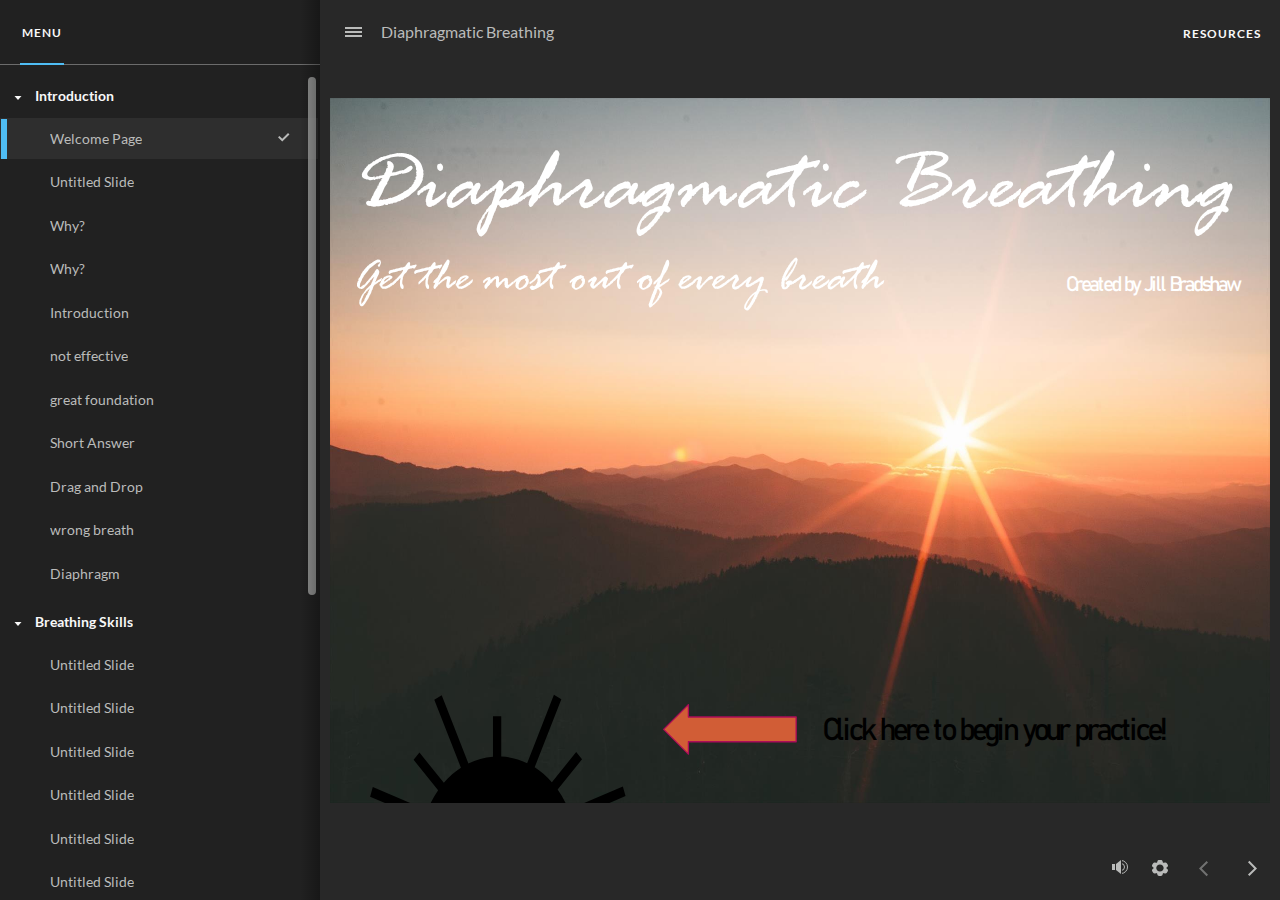
<file: index.html>
﻿<!doctype html>
<html lang="en-US">
<head>
  <meta charset="utf-8">
  <!-- Created using Storyline 360 - http://www.articulate.com  -->
  <!-- version: 3.73.30119.0 -->
  <title>Diaphragmatic Breathing</title>
  <meta http-equiv="x-ua-compatible" content="IE=edge"/>
  <meta name="viewport" content="width=device-width,initial-scale=1,user-scalable=no,shrink-to-fit=no,minimal-ui"/>
  <meta name="apple-mobile-web-app-capable" content="yes"/>
  <style>
    html, body { height: 100%; padding: 0; margin: 0 }
    #app { height: 100%; width: 100%; }
  </style>

  <script>
    window.DS = {};
    window.globals = {
      DATA_PATH_BASE: '',
      HAS_FRAME: true,
      HAS_SLIDE: true,

      lmsPresent: false,
      tinCanPresent: false,
      cmi5Present: false,
      aoSupport: false,
      scale: 'noscale',
      captureRc: false,
      browserSize: 'optimal',
      bgColor: '#282828',
      features: 'AccessibleVideo,ConnectionMessages,FullScreenToggle,InsertSvgPicture,LayerPresentAsDialog,MultipleQuizTracking,PlayerSpeedControl,StreamingVideo,UpdatedThemeEditor,UseAudioElement',
      themeName: 'unified',
      preloaderColor: '#FFFFFF',
      suppressAnalytics: false,
      productChannel: 'stable',
      publishSource: 'storyline',
      aid: 'aid|52fabfba-9733-40dd-a37b-a649041f8570',
      cid: '397ce1e1-59af-4819-918e-bb72c94bd763',
      playerVersion: '3.73.30119.0',
      publishTimestamp: '2023-04-12T00:44:42.3180152Z',
      maxIosVideoElements: 10,
      connectionSettings: { message: 'You%20are%20offline.%20Trying%20to%20reconnect...', useDarkTheme: false },

      
      parseParams: function(qs) {
        if (window.globals.parsedParams != null) {
          return window.globals.parsedParams;
        }
        qs = (qs || window.location.search.substr(1)).split('+').join(' ');
        var params = {},
            tokens,
            re = /[?&]?([^=]+)=([^&]*)/g;

        while (tokens = re.exec(qs)) {
          params[decodeURIComponent(tokens[1]).trim()] =
            decodeURIComponent(tokens[2]).trim();
        }
        window.globals.parsedParams = params;
        return params;
      }

    };
  </script>
  <script>
    var isIe11 = ('ActiveXObject' in window || window.MSBlobBuilder != null)
      && window.msCrypto != null && !window.ActiveXObject;
    if (isIe11) {
      window.globals.unsupportedBrowser = true;
      document.write(atob('[base64]'));
    }
  </script>
  
  <script>window.THREE = { };</script>
  <script src='html5/lib/hls/hls.min.js' type=text/javascript></script>
</head>
<body style="background: #282828" class="cs-HTML theme-unified">
  <!-- 360 -->
  <script>!function(){var e,i=/iPhone/i,o=/iPod/i,n=/iPad/i,t=/\biOS-universal(?:.+)Mac\b/i,r=/\bAndroid(?:.+)Mobile\b/i,a=/Android/i,d=/(?:SD4930UR|\bSilk(?:.+)Mobile\b)/i,p=/Silk/i,l=/Windows Phone/i,u=/\bWindows(?:.+)ARM\b/i,b=/BlackBerry/i,s=/BB10/i,c=/Opera Mini/i,f=/\b(CriOS|Chrome)(?:.+)Mobile/i,h=/Mobile(?:.+)Firefox\b/i,v=function(e){return void 0!==e&&"MacIntel"===e.platform&&"number"==typeof e.maxTouchPoints&&e.maxTouchPoints>1&&"undefined"==typeof MSStream};e=function(e){var m={userAgent:"",platform:"",maxTouchPoints:0};e||"undefined"==typeof navigator?"string"==typeof e?m.userAgent=e:e&&e.userAgent&&(m={userAgent:e.userAgent,platform:e.platform,maxTouchPoints:e.maxTouchPoints||0}):m={userAgent:navigator.userAgent,platform:navigator.platform,maxTouchPoints:navigator.maxTouchPoints||0};var g=m.userAgent,y=g.split("[FBAN");void 0!==y[1]&&(g=y[0]),void 0!==(y=g.split("Twitter"))[1]&&(g=y[0]);var A=function(e){return function(i){return i.test(e)}}(g),w={apple:{phone:A(i)&&!A(l),ipod:A(o),tablet:!A(i)&&(A(n)||v(m))&&!A(l),universal:A(t),device:(A(i)||A(o)||A(n)||A(t)||v(m))&&!A(l)},amazon:{phone:A(d),tablet:!A(d)&&A(p),device:A(d)||A(p)},android:{phone:!A(l)&&A(d)||!A(l)&&A(r),tablet:!A(l)&&!A(d)&&!A(r)&&(A(p)||A(a)),device:!A(l)&&(A(d)||A(p)||A(r)||A(a))||A(/\bokhttp\b/i)},windows:{phone:A(l),tablet:A(u),device:A(l)||A(u)},other:{blackberry:A(b),blackberry10:A(s),opera:A(c),firefox:A(h),chrome:A(f),device:A(b)||A(s)||A(c)||A(h)||A(f)},any:!1,phone:!1,tablet:!1};return w.any=w.apple.device||w.android.device||w.windows.device||w.other.device,w.phone=w.apple.phone||w.android.phone||w.windows.phone,w.tablet=w.apple.tablet||w.android.tablet||w.windows.tablet,w}(),"object"==typeof exports&&"undefined"!=typeof module?module.exports=e:"function"==typeof define&&define.amd?define((function(){return e})):this.isMobile=e}();
    window.isMobile.apple.tablet = window.isMobile.apple.tablet ||
      (navigator.platform === 'MacIntel' && navigator.maxTouchPoints > 1);
    window.isMobile.apple.device = window.isMobile.apple.device || window.isMobile.apple.tablet;
    window.isMobile.tablet = window.isMobile.tablet || window.isMobile.apple.tablet;
    window.isMobile.any = window.isMobile.any || window.isMobile.apple.tablet;
  </script>

  <div id="focus-sink" tabindex="-1"></div>

  <div id="preso"></div>
  <script>
    (function() {

      var classTypes = [ 'desktop', 'mobile', 'phone', 'tablet' ];

      var addDeviceClasses = function(prefix, testObj) {
        var curr, i;
        for (i = 0; i < classTypes.length; i++) {
          curr = classTypes[i];
          if (testObj[curr]) {
            document.body.classList.add(prefix + curr);
          }
        }
      };

      var params = window.globals.parseParams(),
          isDevicePreview = params.devicepreview === '1',
          isPhoneOverride = params.deviceType === 'phone' || (isDevicePreview && params.phone == '1'),
          isTabletOverride = (params.deviceType === 'tablet' || isDevicePreview) && !isPhoneOverride,
          isMobileOverride = isPhoneOverride || isTabletOverride;

      var deviceView = {
        desktop: !window.isMobile.any && !isMobileOverride,
        mobile: window.isMobile.any || isMobileOverride,
        phone: isPhoneOverride || (window.isMobile.phone && !isTabletOverride),
        tablet: isTabletOverride || window.isMobile.tablet
      };

      window.globals.deviceView = deviceView;
      window.isMobile.desktop = !window.isMobile.any;
      window.isMobile.mobile = window.isMobile.any;

      addDeviceClasses('view-', deviceView);

    })();
  </script>
  
  <script src='story_content/user.js' type=text/javascript></script>
  <div class="slide-loader"></div>

  <script>
    var doc = document, loader = doc.body.querySelector('.slide-loader'); [ 1, 2, 3 ].forEach(function(n) { var d = doc.createElement('div'); d.style.backgroundColor = window.globals.preloaderColor; d.classList.add('mobile-loader-dot'); d.classList.add('dot' + n); loader.appendChild(d); });
  </script>

  <div class="mobile-load-title-overlay" style="display: none">
    <div class="mobile-load-title">Diaphragmatic Breathing</div>
  </div>

  <div class="mobile-chrome-warning"></div>

  
<style>
  .warn-connection-dialog {
    display: none;
    background: transparent;
    pointer-events: none;
    position: fixed;
    left: 0;
    top: 0;
    width: 100%;
    height: 100%;
    z-index: 999;
  }

  .warn-connection-content {
    border-radius: 4px;
    background: white;
    border: 1px solid #E7E7E7;
    color: #333333;
    box-shadow: 0 2px 4px rgba(0, 0, 0, 0.25);
    transition: all 150ms ease-out;
    position: absolute;
    white-space: nowrap;
  }

  .view-phone.is-landscape .warn-connection-content {
    left: 23px;
    bottom: 23px;
  }

  .view-tablet.is-landscape .warn-connection-content {
    left: 50%;
    top: 20px;
    transform: translateX(-50%);
  }

  .is-portrait .warn-connection-content {
    transform: translate(-50%, calc(-100% - 15px));
  }

  .warn-connection-content p {
    display: inline-block;
    margin: 0 8px 0 0;
    line-height: 33px;
    font-size: 11px;
  }

  .warn-connection-content svg {
    position: relative;
    vertical-align: middle;
    margin: 0 2px 2px 8px;
  }

  .view-desktop .warn-connection-content {
    left: 1.5em;
    bottom: 1.5em;
  }

  .view-desktop .warn-connection-content p {
    font-size: 1.1em;
  }

  .is-offline .warn-connection-dialog {
    display: block;
  }

  .is-offline .cs-panel * {
    pointer-events: none !important;
  }

  .is-offline .cs-panel {
    pointer-events: all !important;
  }

  .is-offline #nav-controls * {
    pointer-events: none !important;
  }

  .is-offline #nav-controls {
    pointer-events: all !important;
  }
</style>

<div class="warn-connection-dialog">
  <div class="warn-connection-content">
    <svg width="17" height="15" viewBox="0 0 17 15" xmlns="http://www.w3.org/2000/svg">
      <path fill="#8F0000" stroke="white" d="M16.07,12.98 L15.88,12.23 L9.51,1.21 C8.97,0.26,7.6,0.26,7.06,1.21 L0.69,12.23 C0.15,13.16,0.81,14.36,1.91,14.36 H14.65 C15.47,14.36,16.05,13.7,16.07,12.98 Z"/>
      <path fill="white" stroke="white" d="M8.58,5.5 C8.35,5.28,8.5,5.35,8.21,5.32 C8.09,5.35,7.97,5.49,7.96,5.67 C7.97,5.79,7.98,5.92,7.98,6.04 L7.98,6.04 C7.99,6.17,8,6.31,8.01,6.43 L8.01,6.44 C8.03,6.92,8.06,7.41,8.09,7.9 L8.09,7.9 C8.12,8.39,8.14,8.88,8.17,9.37 C8.17,9.39,8.18,9.42,8.2,9.44 C8.23,9.46,8.25,9.47,8.28,9.47 C8.31,9.47,8.34,9.46,8.35,9.44 C8.37,9.43,8.38,9.4,8.39,9.35 L8.39,9.34 C8.39,9.24,8.4,9.15,8.4,9.05 L8.4,9.05 C8.41,8.96,8.41,8.86,8.42,8.75 C8.43,8.44,8.45,8.12,8.47,7.81 L8.47,7.81 C8.49,7.49,8.51,7.18,8.53,6.87 C8.55,6.46,8.56,6.05,8.59,5.64 L8.6,5.62 C8.6,5.57,8.59,5.53,8.58,5.5 L8.21,5.32 Z"/>
      <circle fill="white" stroke="white" cx="8.3" cy="11.35" r="0.3"/>
    </svg>
    <p>You are offline. Trying to reconnect...</p>
  </div>
</div>

<script>
  (function() {
    window.DS.connection = {
      warningShown: false,
      assets: {},
      loadingAssetGroup: false,
      retryDelay: 500
    };

    // @TODO this is POC code and can be cleaned up a bit more if we move forward
    // with the feature



    // The `window.globals.features` variable must be set in `webpack.dev.config` when testing locally - it is not enough
    // to have it in the data - but it must be set there as well.
    var useConnectionMessages = window.AbortController != null &&
      window.location.protocol != 'file:' &&
      window.globals.features.indexOf('ConnectionMessages') != -1;

    window.DS.connection.useConnectionMessages = useConnectionMessages

    var assetCount = 0;
    var checkLoadedId;
    var connectionSettings = window.globals.connectionSettings;

    if (useConnectionMessages && connectionSettings != null) {
      var contentEl = document.querySelector('.warn-connection-content');
      var messageEl = contentEl.querySelector('p')

      if (connectionSettings.useDarkTheme) {
        contentEl.style.borderColor = '#BABBBA';
        contentEl.style.backgroundColor = '#282828';
        contentEl.style.color = '#FFFFFF';
      }

      if (connectionSettings.message != null) {
        messageEl.textContent = window.decodeURIComponent(connectionSettings.message);
      }
    }

    function checkAssetsReady() {
      for (var i in DS.connection.assets) {
        if (!DS.connection.assets[i].success) {
          return false;
        }
      }
      return true;
    }

    function stopAssetGroup() {
      if (!useConnectionMessages) { return; }

      assetCount = 0;

      DS.connection.oldAssetGroup = DS.connection.assets;
      DS.connection.assets = {};
      DS.connection.loadingAssetGroup = false;
      clearInterval(checkLoadedId);
    }

    function startAssetGroup() {
      if (!useConnectionMessages) { return; }
      var ticks = 0;
      clearInterval(checkLoadedId);
      checkLoadedId = setInterval(function() {
        var loaded = 0;
        if (assetCount === 0 && loaded === 0) {
          clearInterval(checkLoadedId);
          return;
        }

        for (var i in DS.connection.assets) {
          if (DS.connection.assets[i].success) {
            loaded++;
          }
        }

        if (assetCount === loaded && checkAssetsReady()) {
          for (var i in DS.connection.assets) {
            if (DS.connection.assets[i].action) {
              DS.connection.assets[i].action();
            }
          }
          hideWarning();
          stopAssetGroup();
        }
      }, 100)
    }

    function requiredAsset(url, action, retry, type) {
      if (!useConnectionMessages) { return; }
      if (DS.connection.assets[url]) { return; }

      DS.connection.assets[url] = {
        success: false, action: action, retry: retry, type: type
      };
      assetCount = Object.keys(DS.connection.assets).length;
      if (!DS.connection.loadingAssetGroup) {
        startAssetGroup();
      }
      DS.connection.loadingAssetGroup = true;
    }

    function assetLoaded(url) {
      if (!useConnectionMessages) { return; }
      if (DS.connection.assets[url]) {
        DS.connection.assets[url].success = true;
      }
    }

    function assetFailed(url) {
      if (!useConnectionMessages) { return; }
      if (!DS.connection.assets[url]) {
        if (/\.js$/.test(url)) {
          setTimeout(function() {
            if (DS.connection.lastSlideLoaded != null) {
              DS.connection.lastSlideLoaded();
            }
          }, DS.connection.retryDelay);
        }
        return;
      }
      if (!DS.connection.warningShown) { showWarning(); }
      if (DS.connection.assets[url].retry) {
        setTimeout(function() {
          if (!DS.connection.assets[url].success) {
            DS.connection.assets[url].retry()
          }
        }, DS.connection.retryDelay);
      }
    }

    function hideWarning() {
      document.body.classList.remove('is-offline');
      DS.connection.warningShown = false;
    }
    DS.connection.hideWarning = hideWarning

    function showWarning(btn) {
      document.body.classList.add('is-offline')
      DS.connection.warningShown = true;
      updateWarningPosition();
    }

    function updateWarningPosition() {
      if (!DS.connection.warningShown) {
        return;
      }

      var isPortrait = document.body.classList.contains('is-portrait');
      var warningEl = document.querySelector('.warn-connection-content');

      if (isPortrait) {
        var slide = document.querySelector('.primary-slide');
        var slideRect = slide.getBoundingClientRect();

        warningEl.style.top = `${slideRect.top}px`
        warningEl.style.left = `${slideRect.left + slideRect.width / 2}px`
      } else {
        warningEl.style.top = null;
        warningEl.style.left = null;
      }

      window.requestAnimationFrame(updateWarningPosition);
    }

    // these will all be noops if the feature flag isn't set in
    // the data and `window.globals.features`
    DS.connection.requiredAsset = requiredAsset;
    DS.connection.assetLoaded = assetLoaded;
    DS.connection.assetFailed = assetFailed;
    DS.connection.stopAssetGroup = stopAssetGroup;
    DS.connection.startAssetGroup = startAssetGroup;
  })();
</script>


  <script>
    
    if (window.autoSpider && window.vInterfaceObject) {
      document.querySelector('.mobile-load-title-overlay').style.display = 'none';
    }
  </script>

  

  <link rel="stylesheet" href="html5/data/css/output.min.css" data-noprefix/>
</body>
<script src="html5/lib/scripts/bootstrapper.min.js"></script>
</html>
</file>
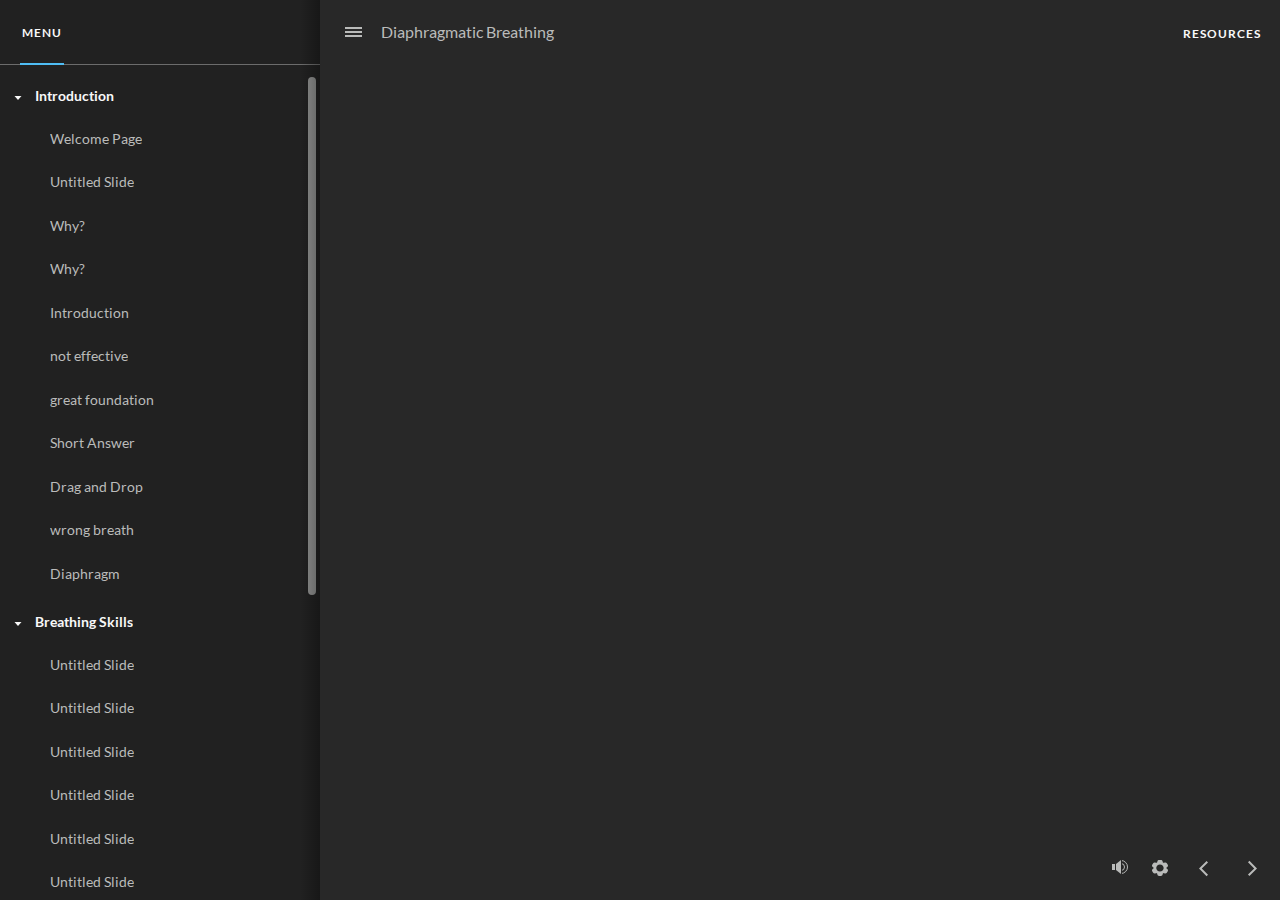
<file: index_lms.html>
<!doctype html>
<html lang="en-US">
<head>
  <meta charset="utf-8">
  <!-- Created using Storyline 360 - http://www.articulate.com  -->
  <!-- version: 3.73.30119.0 -->
  <title>Diaphragmatic Breathing</title>
  <meta http-equiv="x-ua-compatible" content="IE=edge"/>
  <meta name="viewport" content="width=device-width,initial-scale=1,user-scalable=no,shrink-to-fit=no,minimal-ui"/>
  <meta name="apple-mobile-web-app-capable" content="yes"/>
  <style>
    html, body { height: 100%; padding: 0; margin: 0 }
    #app { height: 100%; width: 100%; }
  </style>

  <script>
    window.DS = {};
    window.globals = {
      DATA_PATH_BASE: '',
      HAS_FRAME: true,
      HAS_SLIDE: true,

      lmsPresent: true,
      tinCanPresent: false,
      cmi5Present: false,
      aoSupport: false,
      scale: 'noscale',
      captureRc: false,
      browserSize: 'optimal',
      bgColor: '#282828',
      features: 'AccessibleVideo,ConnectionMessages,FullScreenToggle,InsertSvgPicture,LayerPresentAsDialog,MultipleQuizTracking,PlayerSpeedControl,StreamingVideo,UpdatedThemeEditor,UseAudioElement',
      themeName: 'unified',
      preloaderColor: '#FFFFFF',
      suppressAnalytics: false,
      productChannel: 'stable',
      publishSource: 'storyline',
      aid: 'aid|52fabfba-9733-40dd-a37b-a649041f8570',
      cid: '397ce1e1-59af-4819-918e-bb72c94bd763',
      playerVersion: '3.73.30119.0',
      publishTimestamp: '2023-04-12T00:44:42.4675991Z',
      maxIosVideoElements: 10,
      connectionSettings: { message: 'You%20are%20offline.%20Trying%20to%20reconnect...', useDarkTheme: false },

      
      parseParams: function(qs) {
        if (window.globals.parsedParams != null) {
          return window.globals.parsedParams;
        }
        qs = (qs || window.location.search.substr(1)).split('+').join(' ');
        var params = {},
            tokens,
            re = /[?&]?([^=]+)=([^&]*)/g;

        while (tokens = re.exec(qs)) {
          params[decodeURIComponent(tokens[1]).trim()] =
            decodeURIComponent(tokens[2]).trim();
        }
        window.globals.parsedParams = params;
        return params;
      }

    };
  </script>
  <script>
    var isIe11 = ('ActiveXObject' in window || window.MSBlobBuilder != null)
      && window.msCrypto != null && !window.ActiveXObject;
    if (isIe11) {
      window.globals.unsupportedBrowser = true;
      document.write(atob('[base64]'));
    }
  </script>
  <script src="lms/scormdriver.js" charset="utf-8"></script>
  <script>window.THREE = { };</script>
  <script src='html5/lib/hls/hls.min.js' type=text/javascript></script>
</head>
<body style="background: #282828" class="cs-HTML theme-unified">
  <!-- 360 -->
  <script>!function(){var e,i=/iPhone/i,o=/iPod/i,n=/iPad/i,t=/\biOS-universal(?:.+)Mac\b/i,r=/\bAndroid(?:.+)Mobile\b/i,a=/Android/i,d=/(?:SD4930UR|\bSilk(?:.+)Mobile\b)/i,p=/Silk/i,l=/Windows Phone/i,u=/\bWindows(?:.+)ARM\b/i,b=/BlackBerry/i,s=/BB10/i,c=/Opera Mini/i,f=/\b(CriOS|Chrome)(?:.+)Mobile/i,h=/Mobile(?:.+)Firefox\b/i,v=function(e){return void 0!==e&&"MacIntel"===e.platform&&"number"==typeof e.maxTouchPoints&&e.maxTouchPoints>1&&"undefined"==typeof MSStream};e=function(e){var m={userAgent:"",platform:"",maxTouchPoints:0};e||"undefined"==typeof navigator?"string"==typeof e?m.userAgent=e:e&&e.userAgent&&(m={userAgent:e.userAgent,platform:e.platform,maxTouchPoints:e.maxTouchPoints||0}):m={userAgent:navigator.userAgent,platform:navigator.platform,maxTouchPoints:navigator.maxTouchPoints||0};var g=m.userAgent,y=g.split("[FBAN");void 0!==y[1]&&(g=y[0]),void 0!==(y=g.split("Twitter"))[1]&&(g=y[0]);var A=function(e){return function(i){return i.test(e)}}(g),w={apple:{phone:A(i)&&!A(l),ipod:A(o),tablet:!A(i)&&(A(n)||v(m))&&!A(l),universal:A(t),device:(A(i)||A(o)||A(n)||A(t)||v(m))&&!A(l)},amazon:{phone:A(d),tablet:!A(d)&&A(p),device:A(d)||A(p)},android:{phone:!A(l)&&A(d)||!A(l)&&A(r),tablet:!A(l)&&!A(d)&&!A(r)&&(A(p)||A(a)),device:!A(l)&&(A(d)||A(p)||A(r)||A(a))||A(/\bokhttp\b/i)},windows:{phone:A(l),tablet:A(u),device:A(l)||A(u)},other:{blackberry:A(b),blackberry10:A(s),opera:A(c),firefox:A(h),chrome:A(f),device:A(b)||A(s)||A(c)||A(h)||A(f)},any:!1,phone:!1,tablet:!1};return w.any=w.apple.device||w.android.device||w.windows.device||w.other.device,w.phone=w.apple.phone||w.android.phone||w.windows.phone,w.tablet=w.apple.tablet||w.android.tablet||w.windows.tablet,w}(),"object"==typeof exports&&"undefined"!=typeof module?module.exports=e:"function"==typeof define&&define.amd?define((function(){return e})):this.isMobile=e}();
    window.isMobile.apple.tablet = window.isMobile.apple.tablet ||
      (navigator.platform === 'MacIntel' && navigator.maxTouchPoints > 1);
    window.isMobile.apple.device = window.isMobile.apple.device || window.isMobile.apple.tablet;
    window.isMobile.tablet = window.isMobile.tablet || window.isMobile.apple.tablet;
    window.isMobile.any = window.isMobile.any || window.isMobile.apple.tablet;
  </script>

  <div id="focus-sink" tabindex="-1"></div>

  <div id="preso"></div>
  <script>
    (function() {

      var classTypes = [ 'desktop', 'mobile', 'phone', 'tablet' ];

      var addDeviceClasses = function(prefix, testObj) {
        var curr, i;
        for (i = 0; i < classTypes.length; i++) {
          curr = classTypes[i];
          if (testObj[curr]) {
            document.body.classList.add(prefix + curr);
          }
        }
      };

      var params = window.globals.parseParams(),
          isDevicePreview = params.devicepreview === '1',
          isPhoneOverride = params.deviceType === 'phone' || (isDevicePreview && params.phone == '1'),
          isTabletOverride = (params.deviceType === 'tablet' || isDevicePreview) && !isPhoneOverride,
          isMobileOverride = isPhoneOverride || isTabletOverride;

      var deviceView = {
        desktop: !window.isMobile.any && !isMobileOverride,
        mobile: window.isMobile.any || isMobileOverride,
        phone: isPhoneOverride || (window.isMobile.phone && !isTabletOverride),
        tablet: isTabletOverride || window.isMobile.tablet
      };

      window.globals.deviceView = deviceView;
      window.isMobile.desktop = !window.isMobile.any;
      window.isMobile.mobile = window.isMobile.any;

      addDeviceClasses('view-', deviceView);

    })();
  </script>
  
  <script src='story_content/user.js' type=text/javascript></script>
  <div class="slide-loader"></div>

  <script>
    var doc = document, loader = doc.body.querySelector('.slide-loader'); [ 1, 2, 3 ].forEach(function(n) { var d = doc.createElement('div'); d.style.backgroundColor = window.globals.preloaderColor; d.classList.add('mobile-loader-dot'); d.classList.add('dot' + n); loader.appendChild(d); });
  </script>

  <div class="mobile-load-title-overlay" style="display: none">
    <div class="mobile-load-title">Diaphragmatic Breathing</div>
  </div>

  <div class="mobile-chrome-warning"></div>

  
<style>
  .warn-connection-dialog {
    display: none;
    background: transparent;
    pointer-events: none;
    position: fixed;
    left: 0;
    top: 0;
    width: 100%;
    height: 100%;
    z-index: 999;
  }

  .warn-connection-content {
    border-radius: 4px;
    background: white;
    border: 1px solid #E7E7E7;
    color: #333333;
    box-shadow: 0 2px 4px rgba(0, 0, 0, 0.25);
    transition: all 150ms ease-out;
    position: absolute;
    white-space: nowrap;
  }

  .view-phone.is-landscape .warn-connection-content {
    left: 23px;
    bottom: 23px;
  }

  .view-tablet.is-landscape .warn-connection-content {
    left: 50%;
    top: 20px;
    transform: translateX(-50%);
  }

  .is-portrait .warn-connection-content {
    transform: translate(-50%, calc(-100% - 15px));
  }

  .warn-connection-content p {
    display: inline-block;
    margin: 0 8px 0 0;
    line-height: 33px;
    font-size: 11px;
  }

  .warn-connection-content svg {
    position: relative;
    vertical-align: middle;
    margin: 0 2px 2px 8px;
  }

  .view-desktop .warn-connection-content {
    left: 1.5em;
    bottom: 1.5em;
  }

  .view-desktop .warn-connection-content p {
    font-size: 1.1em;
  }

  .is-offline .warn-connection-dialog {
    display: block;
  }

  .is-offline .cs-panel * {
    pointer-events: none !important;
  }

  .is-offline .cs-panel {
    pointer-events: all !important;
  }

  .is-offline #nav-controls * {
    pointer-events: none !important;
  }

  .is-offline #nav-controls {
    pointer-events: all !important;
  }
</style>

<div class="warn-connection-dialog">
  <div class="warn-connection-content">
    <svg width="17" height="15" viewBox="0 0 17 15" xmlns="http://www.w3.org/2000/svg">
      <path fill="#8F0000" stroke="white" d="M16.07,12.98 L15.88,12.23 L9.51,1.21 C8.97,0.26,7.6,0.26,7.06,1.21 L0.69,12.23 C0.15,13.16,0.81,14.36,1.91,14.36 H14.65 C15.47,14.36,16.05,13.7,16.07,12.98 Z"/>
      <path fill="white" stroke="white" d="M8.58,5.5 C8.35,5.28,8.5,5.35,8.21,5.32 C8.09,5.35,7.97,5.49,7.96,5.67 C7.97,5.79,7.98,5.92,7.98,6.04 L7.98,6.04 C7.99,6.17,8,6.31,8.01,6.43 L8.01,6.44 C8.03,6.92,8.06,7.41,8.09,7.9 L8.09,7.9 C8.12,8.39,8.14,8.88,8.17,9.37 C8.17,9.39,8.18,9.42,8.2,9.44 C8.23,9.46,8.25,9.47,8.28,9.47 C8.31,9.47,8.34,9.46,8.35,9.44 C8.37,9.43,8.38,9.4,8.39,9.35 L8.39,9.34 C8.39,9.24,8.4,9.15,8.4,9.05 L8.4,9.05 C8.41,8.96,8.41,8.86,8.42,8.75 C8.43,8.44,8.45,8.12,8.47,7.81 L8.47,7.81 C8.49,7.49,8.51,7.18,8.53,6.87 C8.55,6.46,8.56,6.05,8.59,5.64 L8.6,5.62 C8.6,5.57,8.59,5.53,8.58,5.5 L8.21,5.32 Z"/>
      <circle fill="white" stroke="white" cx="8.3" cy="11.35" r="0.3"/>
    </svg>
    <p>You are offline. Trying to reconnect...</p>
  </div>
</div>

<script>
  (function() {
    window.DS.connection = {
      warningShown: false,
      assets: {},
      loadingAssetGroup: false,
      retryDelay: 500
    };

    // @TODO this is POC code and can be cleaned up a bit more if we move forward
    // with the feature



    // The `window.globals.features` variable must be set in `webpack.dev.config` when testing locally - it is not enough
    // to have it in the data - but it must be set there as well.
    var useConnectionMessages = window.AbortController != null &&
      window.location.protocol != 'file:' &&
      window.globals.features.indexOf('ConnectionMessages') != -1;

    window.DS.connection.useConnectionMessages = useConnectionMessages

    var assetCount = 0;
    var checkLoadedId;
    var connectionSettings = window.globals.connectionSettings;

    if (useConnectionMessages && connectionSettings != null) {
      var contentEl = document.querySelector('.warn-connection-content');
      var messageEl = contentEl.querySelector('p')

      if (connectionSettings.useDarkTheme) {
        contentEl.style.borderColor = '#BABBBA';
        contentEl.style.backgroundColor = '#282828';
        contentEl.style.color = '#FFFFFF';
      }

      if (connectionSettings.message != null) {
        messageEl.textContent = window.decodeURIComponent(connectionSettings.message);
      }
    }

    function checkAssetsReady() {
      for (var i in DS.connection.assets) {
        if (!DS.connection.assets[i].success) {
          return false;
        }
      }
      return true;
    }

    function stopAssetGroup() {
      if (!useConnectionMessages) { return; }

      assetCount = 0;

      DS.connection.oldAssetGroup = DS.connection.assets;
      DS.connection.assets = {};
      DS.connection.loadingAssetGroup = false;
      clearInterval(checkLoadedId);
    }

    function startAssetGroup() {
      if (!useConnectionMessages) { return; }
      var ticks = 0;
      clearInterval(checkLoadedId);
      checkLoadedId = setInterval(function() {
        var loaded = 0;
        if (assetCount === 0 && loaded === 0) {
          clearInterval(checkLoadedId);
          return;
        }

        for (var i in DS.connection.assets) {
          if (DS.connection.assets[i].success) {
            loaded++;
          }
        }

        if (assetCount === loaded && checkAssetsReady()) {
          for (var i in DS.connection.assets) {
            if (DS.connection.assets[i].action) {
              DS.connection.assets[i].action();
            }
          }
          hideWarning();
          stopAssetGroup();
        }
      }, 100)
    }

    function requiredAsset(url, action, retry, type) {
      if (!useConnectionMessages) { return; }
      if (DS.connection.assets[url]) { return; }

      DS.connection.assets[url] = {
        success: false, action: action, retry: retry, type: type
      };
      assetCount = Object.keys(DS.connection.assets).length;
      if (!DS.connection.loadingAssetGroup) {
        startAssetGroup();
      }
      DS.connection.loadingAssetGroup = true;
    }

    function assetLoaded(url) {
      if (!useConnectionMessages) { return; }
      if (DS.connection.assets[url]) {
        DS.connection.assets[url].success = true;
      }
    }

    function assetFailed(url) {
      if (!useConnectionMessages) { return; }
      if (!DS.connection.assets[url]) {
        if (/\.js$/.test(url)) {
          setTimeout(function() {
            if (DS.connection.lastSlideLoaded != null) {
              DS.connection.lastSlideLoaded();
            }
          }, DS.connection.retryDelay);
        }
        return;
      }
      if (!DS.connection.warningShown) { showWarning(); }
      if (DS.connection.assets[url].retry) {
        setTimeout(function() {
          if (!DS.connection.assets[url].success) {
            DS.connection.assets[url].retry()
          }
        }, DS.connection.retryDelay);
      }
    }

    function hideWarning() {
      document.body.classList.remove('is-offline');
      DS.connection.warningShown = false;
    }
    DS.connection.hideWarning = hideWarning

    function showWarning(btn) {
      document.body.classList.add('is-offline')
      DS.connection.warningShown = true;
      updateWarningPosition();
    }

    function updateWarningPosition() {
      if (!DS.connection.warningShown) {
        return;
      }

      var isPortrait = document.body.classList.contains('is-portrait');
      var warningEl = document.querySelector('.warn-connection-content');

      if (isPortrait) {
        var slide = document.querySelector('.primary-slide');
        var slideRect = slide.getBoundingClientRect();

        warningEl.style.top = `${slideRect.top}px`
        warningEl.style.left = `${slideRect.left + slideRect.width / 2}px`
      } else {
        warningEl.style.top = null;
        warningEl.style.left = null;
      }

      window.requestAnimationFrame(updateWarningPosition);
    }

    // these will all be noops if the feature flag isn't set in
    // the data and `window.globals.features`
    DS.connection.requiredAsset = requiredAsset;
    DS.connection.assetLoaded = assetLoaded;
    DS.connection.assetFailed = assetFailed;
    DS.connection.stopAssetGroup = stopAssetGroup;
    DS.connection.startAssetGroup = startAssetGroup;
  })();
</script>


  <script>
    
    if (window.autoSpider && window.vInterfaceObject) {
      document.querySelector('.mobile-load-title-overlay').style.display = 'none';
    }
  </script>

  

  <link rel="stylesheet" href="html5/data/css/output.min.css" data-noprefix/>
</body>
<script src="html5/lib/scripts/bootstrapper.min.js"></script>
</html>
</file>
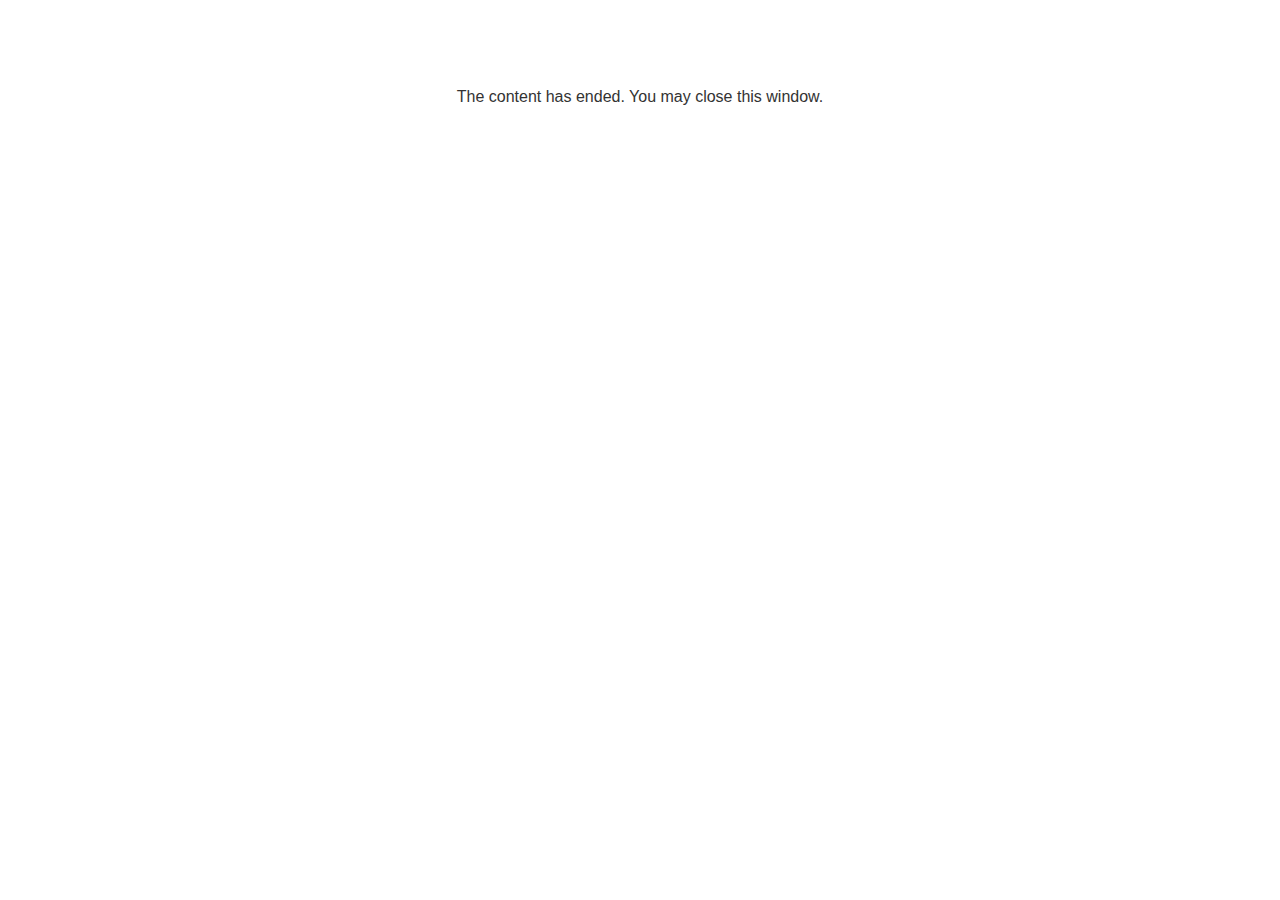
<file: lms/goodbye.html>
<!doctype html>
<html>
<body style="background-color: #ffffff;">

<p role="alert" style="color: #333333;font-family: Lato, articulate, tahoma, arial;font-size: medium;text-align: center;">
<br><br><br><br>
The content has ended. You may close this window.
</p>

</body>
</html>
</file>
